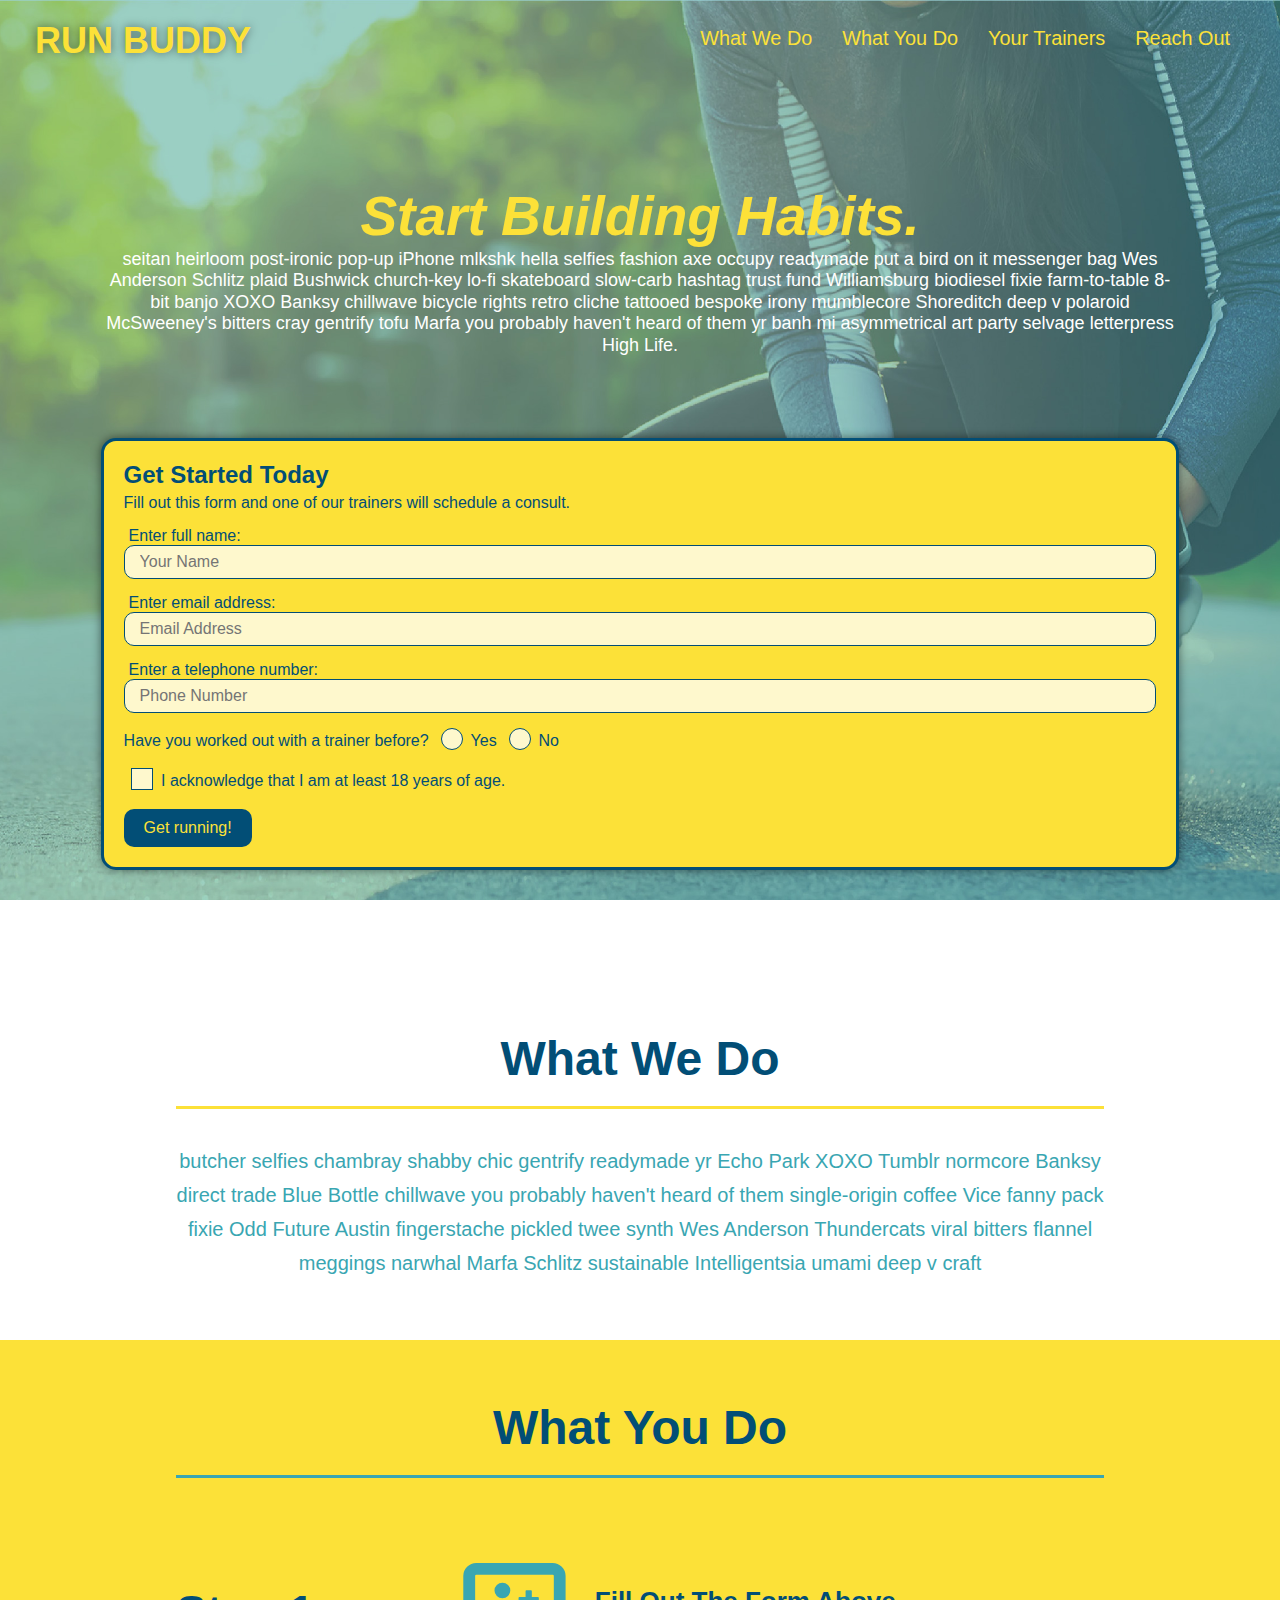
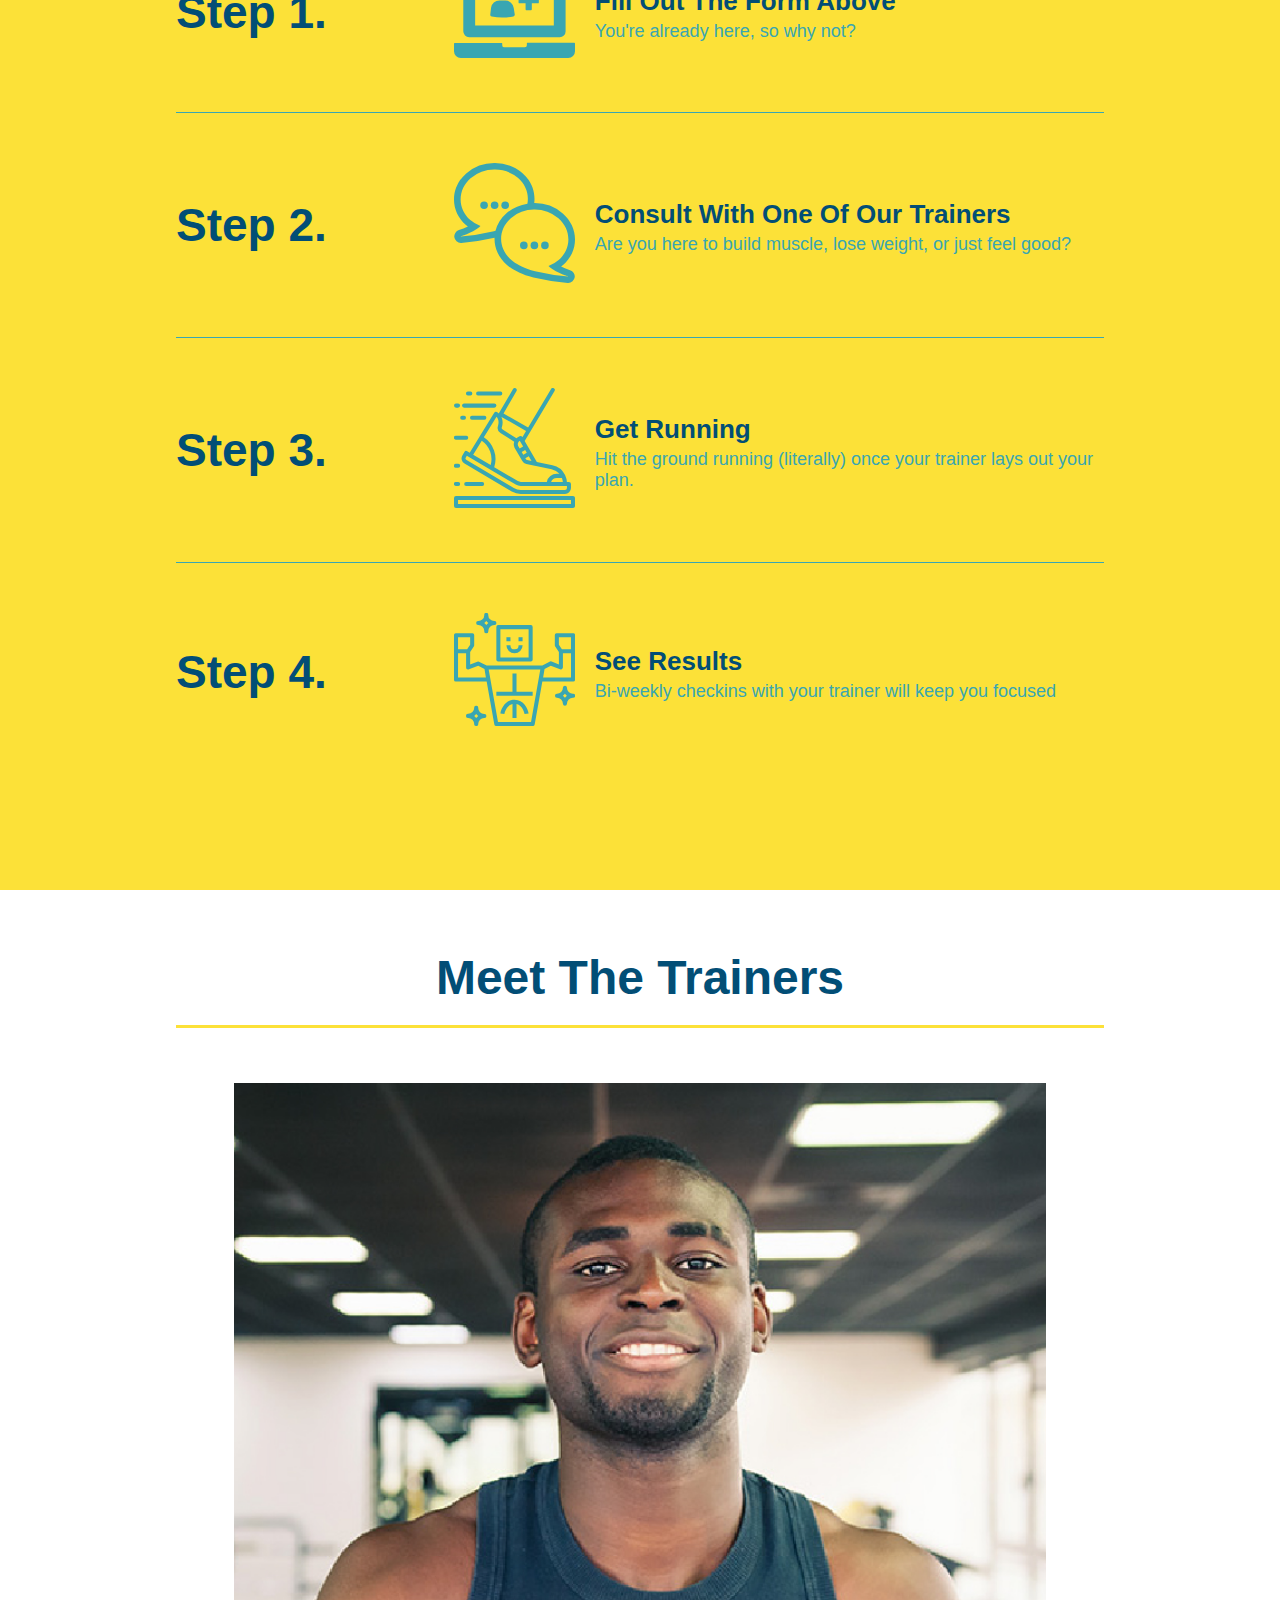
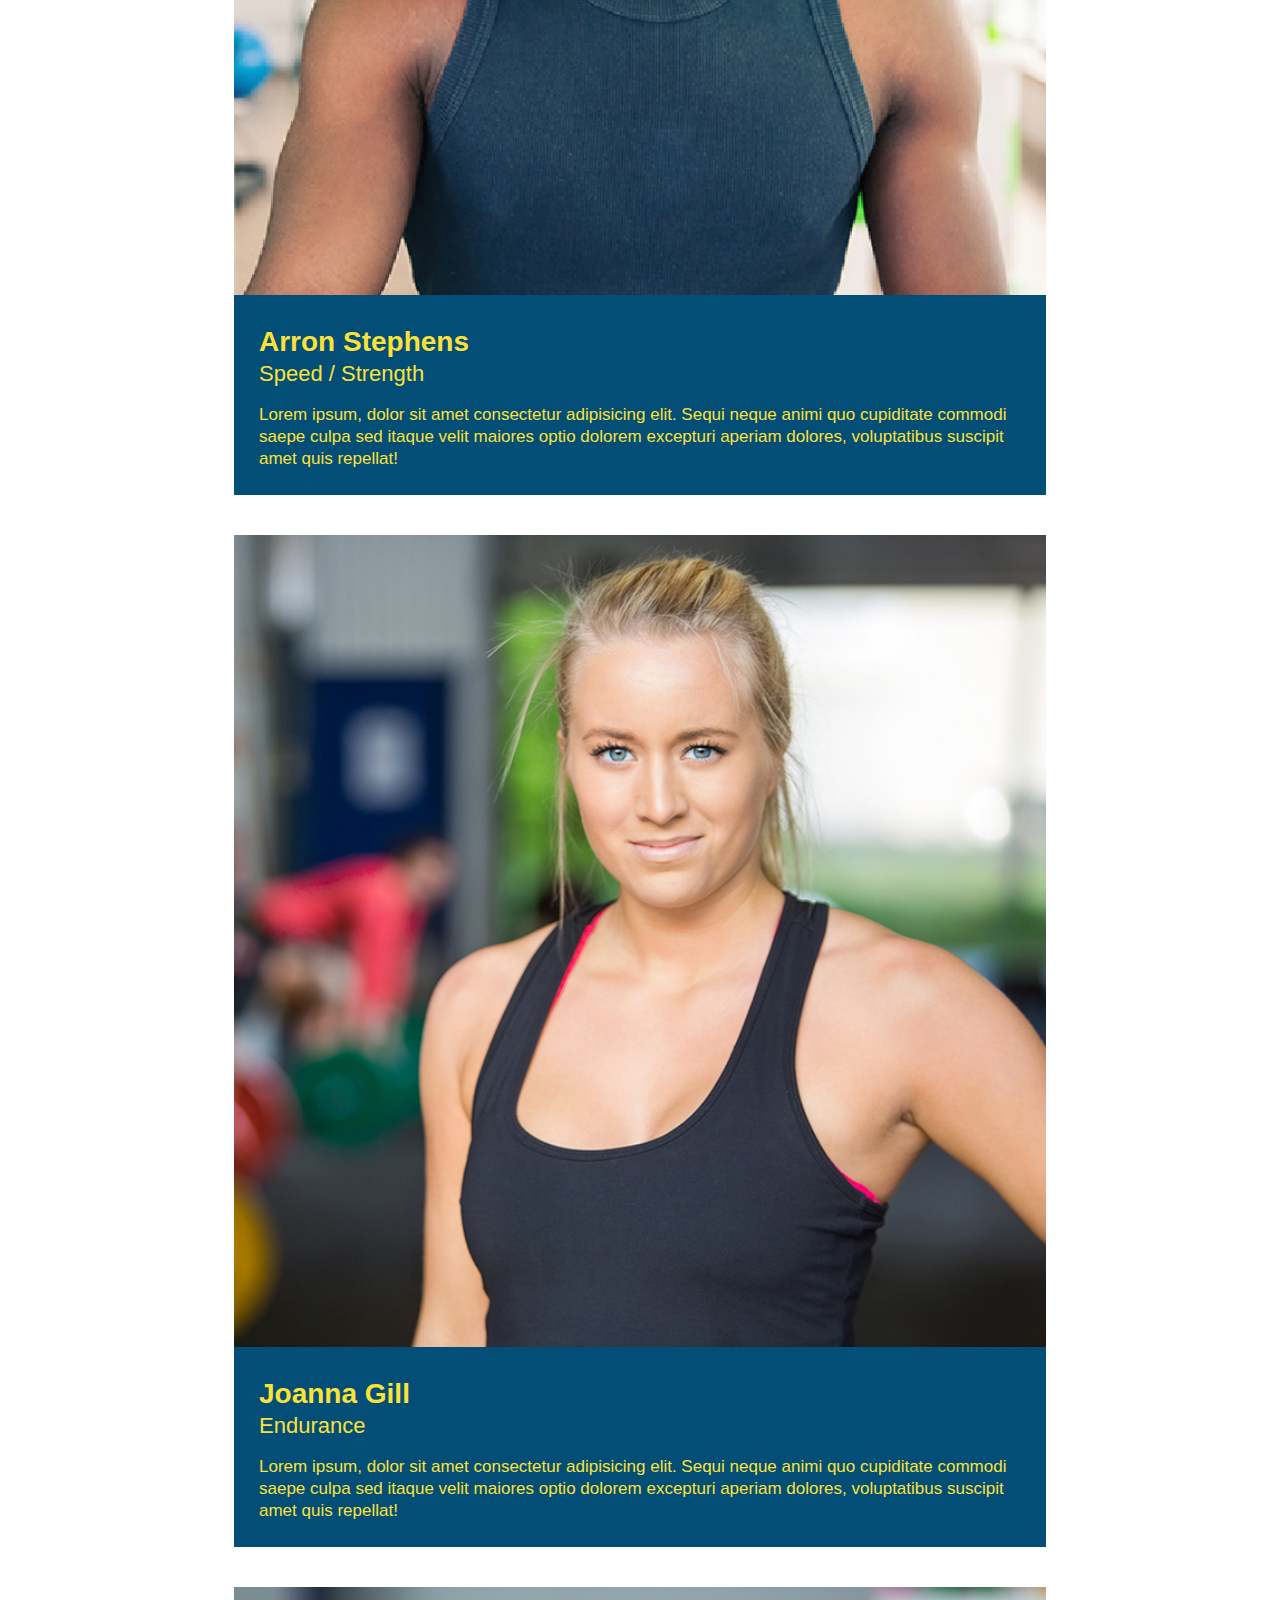
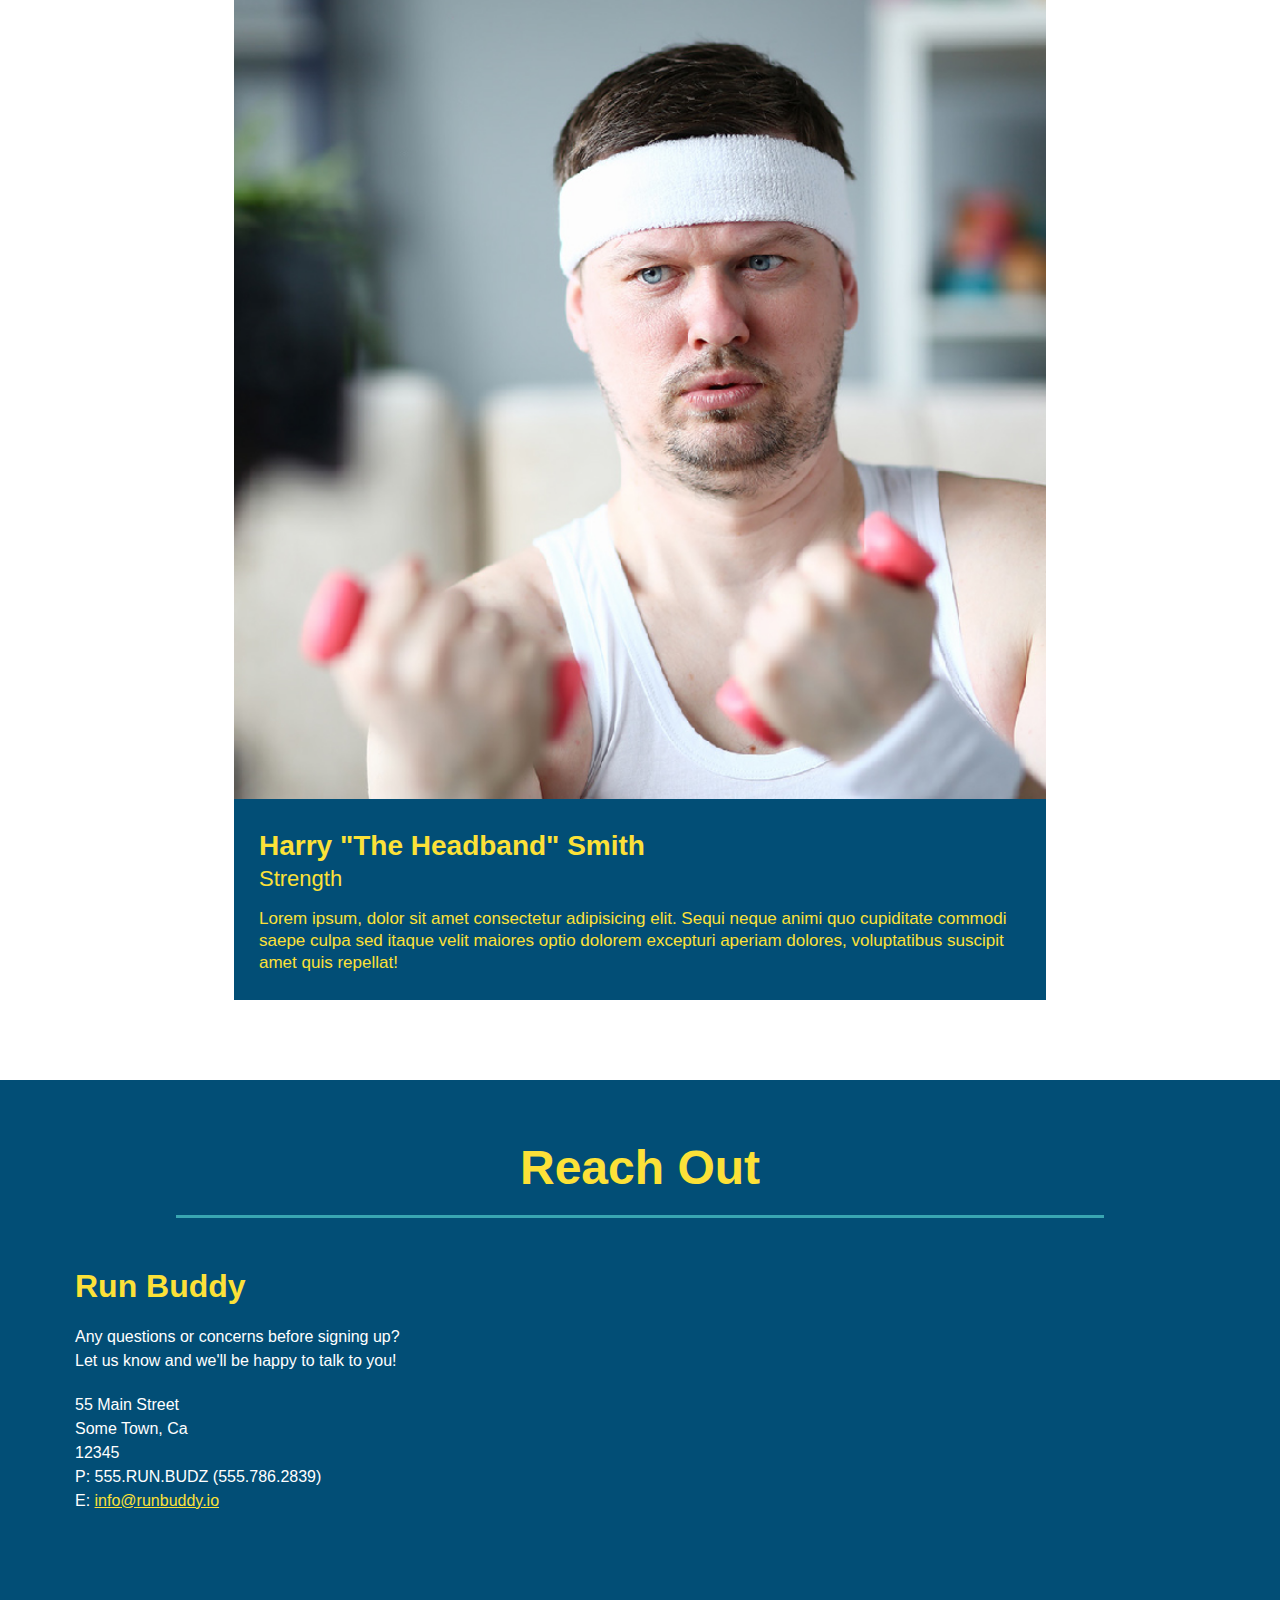
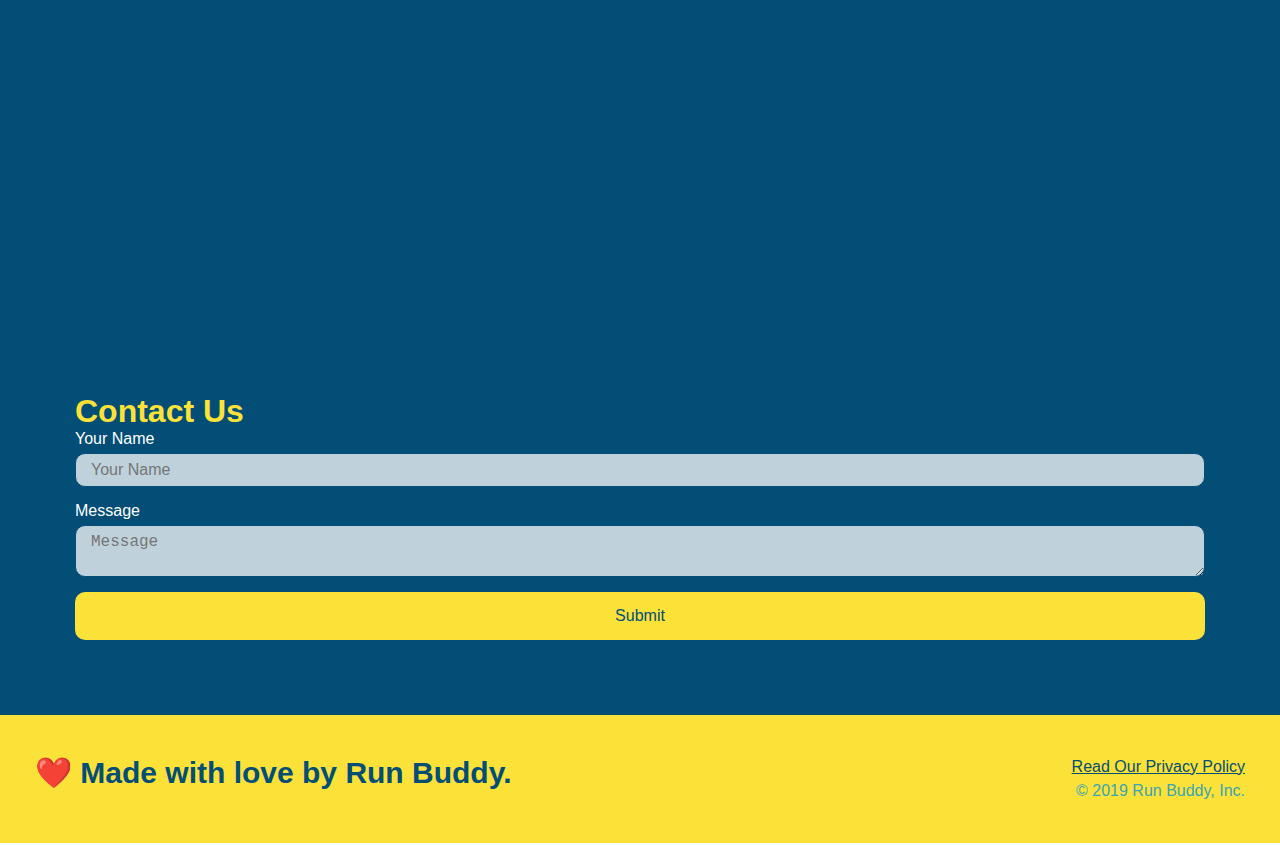
<file: index.html>
<!DOCTYPE html>
<html lang="en">
  <head>
    <meta charset="UTF-8" />
    <meta name="viewport" content="width=device-width, initial-scale=1.0" />
    <link rel="stylesheet" href="./assets/css/style.css">
    <title>Run Buddy</title>
  </head>
  <body>
    <!-- navigation tags - block level element -->
    <header>
      <h1>
        <a href="/">RUN BUDDY</a>
      </h1>
      <nav>
        <ul>
          <li>
            <a href="#what-we-do">What We Do</a>
          </li>
          <li>
            <a href="#what-you-do">What You Do</a>
          </li>
          <li>
            <a href="#your-trainers">Your Trainers</a>
          </li>
          <li>
            <a href="#reach-out">Reach Out</a>
          </li>
          
        </ul>
      </nav>
    </header>
    <!-- end navigation -->

    <!-- hero/jumbotron -->
    <section class="hero">
      <div class="hero-cta">
        <h2>Start Building Habits.</h2>
        <p>
          seitan heirloom post-ironic pop-up iPhone mlkshk hella selfies fashion axe occupy readymade put a bird on it
          messenger bag Wes Anderson Schlitz plaid Bushwick church-key lo-fi skateboard slow-carb hashtag trust fund
          Williamsburg biodiesel fixie farm-to-table 8-bit banjo XOXO Banksy chillwave bicycle rights retro cliche
          tattooed bespoke irony mumblecore Shoreditch deep v polaroid McSweeney's bitters cray gentrify tofu Marfa you
          probably haven't heard of them yr banh mi asymmetrical art party selvage letterpress High Life.
        </p>
      </div>

      <div class="hero-form">
        <h3>Get Started Today</h3>
        <p>Fill out this form and one of our trainers will schedule a consult.</p>
        <form>
          <label for="name">Enter full name:</label>
          <input type="text" placeholder="Your Name" id="name" name="name" class="form-input" />
          <label for="email">Enter email address:</label>
          <input type="email" placeholder="Email Address" id="email" name="email" class="form-input" />
          <label for="phone">Enter a telephone number:</label>
          <input type="tel" placeholder="Phone Number" name="phone" id="phone" class="form-input" />
          <p>
            Have you worked out with a trainer before?
            <span class="radio-wrapper">
              <input type="radio" name="trainer-confirm" id="trainer-yes" />
              <label for="trainer-yes">Yes</label>
            </span>
            <span class="radio-wrapper">
              <input type="radio" name="trainer-confirm" id="trainer-no" />
              <label for="trainer-no">No</label>
            </span>
          </p>
          <p>
            <span class="checkbox-wrapper">
              <input type="checkbox" name="age-confirm" id="checkbox" />
              <label for="checkbox">I acknowledge that I am at least 18 years of age.</label>
            </span>
          </p>
          <button type="submit">
            Get running!
          </button>
        </form>
      </div>
    </section>
    <!-- end header -->

    <!-- "what we do" start - <section> -->
    <section id="what-we-do" class="intro">
      <div class="flex-row">
        <h2 class="section-title primary-border">
          What We Do
        </h2>
      </div>
      <div class="flex-row">
        <p>
          butcher selfies chambray shabby chic gentrify readymade yr Echo Park XOXO Tumblr normcore Banksy direct trade  Blue Bottle chillwave you probably haven't heard of them single-origin coffee Vice fanny pack fixie Odd Future Austin fingerstache pickled twee synth Wes Anderson Thundercats viral bitters flannel meggings narwhal Marfa Schlitz sustainable Intelligentsia umami deep v craft
        </p>
      </div>
    </section>
    <!-- end "what we do" -->

    <!-- "what you do" start -->
    <section id="what-you-do" class="steps">
      <div class="flex-row">
        <h2 class="section-title secondary-border">
          What You Do
        </h2> 
      </div>
      <div class="step">
        <h3>Step 1.</h3>
        <div class="step-info">
          <div class="step-img">
            <img src="./assets/images/step-1.svg" alt="" />
          </div>
          <div class="step-text">
            <h4>Fill Out The Form Above</h4>
            <p>You're already here, so why not?</p>
          </div>
        </div>
      </div>
      <div class="step">
        <h3>Step 2.</h3>
        <div class="step-info">
          <div class="step-img">
            <img src="./assets/images/step-2.svg" alt="" />
          </div>
          <div class="step-text">
            <h4>Consult With One Of Our Trainers</h4>
            <p>Are you here to build muscle, lose weight, or just feel good?</p>
          </div>
        </div>
      </div>
      <div class="step">
        <h3>Step 3.</h3>
        <div class="step-info">
          <div class="step-img">
            <img src="./assets/images/step-3.svg" alt="" />
          </div>
          <div class="step-text">
            <h4>Get Running</h4>
            <p>Hit the ground running (literally) once your trainer lays out your plan.</p>
          </div>
        </div>
      </div>
      <div class="step">
        <h3>Step 4.</h3>
        <div class="step-info">
          <div class="step-img">
            <img src="./assets/images/step-4.svg" alt="" />
          </div>
          <div class="step-text">
            <h4>See Results</h4>
            <p>Bi-weekly checkins with your trainer will keep you focused</p>
          </div>
        </div>
      </div>
    </section>
    <!-- "what you do" end -->

    <!-- "meet the trainers" start -->
    <section id="your-trainers">
      <div class="flex-row">
        <h2 class="section-title primary-border">
          Meet The Trainers
        </h2>
      </div>

      <div class="trainers">
        <article class="trainer">
          <img src="./assets/images/trainer-1.jpg" alt="Arron Stephens in his workout clothes, ready to pump iron" />
          <div class="trainer-bio">
            <h3 class="trainer-name">Arron Stephens</h3>
            <h4 class="trainer-role">Speed / Strength</h4>
            <p>Lorem ipsum, dolor sit amet consectetur adipisicing elit. Sequi neque animi quo cupiditate commodi saepe culpa sed itaque velit maiores optio dolorem excepturi aperiam dolores, voluptatibus suscipit amet quis repellat!</p>
          </div>
        </article>

        <article class="trainer">
          <img src="./assets/images/trainer-2.jpg" alt="Joanna Gill cooling off after a work out" />
          <div class="trainer-bio">
            <h3 class="trainer-name">Joanna Gill</h3>
            <h4 class="trainer-role">Endurance</h4>
            <p>Lorem ipsum, dolor sit amet consectetur adipisicing elit. Sequi neque animi quo cupiditate commodi saepe culpa sed itaque velit maiores optio dolorem excepturi aperiam dolores, voluptatibus suscipit amet quis repellat!</p>
            </div>
          </article>

        <article class="trainer">
          <img src="./assets/images/trainer-3.jpg" alt="Harry Smith wearing a headband and lifting comically small pink weights" />
          <div class="trainer-bio">
            <h3 class="trainer-name">Harry "The Headband" Smith</h3>
            <h4 class="trainer-role">Strength</h4>
            <p>Lorem ipsum, dolor sit amet consectetur adipisicing elit. Sequi neque animi quo cupiditate commodi saepe culpa sed itaque velit maiores optio dolorem excepturi aperiam dolores, voluptatibus suscipit amet quis repellat!</p>
          </div>
        </article>
      </div>
    </section>
    <!-- "meet the trainers" end -->

    <!-- "reach out" start -->
    <section id="reach-out" class="contact">
      <div class="flex-row">
        <h2 class="section-title secondary-border">
          Reach Out
        </h2>
      </div>

      <div class="contact-info">
        <div>
          <h3>Run Buddy</h3>
          <p>
            Any questions or concerns before signing up? 
            <br/>
            Let us know and we'll be happy to talk to you!
          </p>

          <address>
            55 Main Street <br/>
            Some Town, Ca <br/>
            12345<br/>
            P: 555.RUN.BUDZ (555.786.2839)<br/>
            E: <a href="mailto:info@runbuddy.io">info@runbuddy.io</a>
          </address>
          
        </div>

        <div class="contact-form">
          <h3>Contact Us</h3>
          <form>
            <label for="contact-name">Your Name</label>
            <input type="text" id="contact-name" placeholder="Your Name" />
        
            <label for="contact-message">Message</label>
            <textarea id="contact-message" placeholder="Message"></textarea>
        
            <button type="submit">Submit</button>
          </form>
        </div>
        
        <iframe
          src="https://www.google.com/maps/embed?pb=!1m14!1m12!1m3!1d12182.30520634488!2d-74.0652613!3d40.2407219!2m3!1f0!2f0!3f0!3m2!1i1024!2i768!4f13.1!5e0!3m2!1sen!2sus!4v1561060983193!5m2!1sen!2sus"
          frameborder="0" style="border:0" allowfullscreen>
        </iframe>
      </div>
    </section>
    <!-- "reach out" end -->

    <!-- footer -->
    <footer>
      <h2>❤️ Made with love by Run Buddy.</h2>
      <div>
        <a href="./privacy-policy.html">Read Our Privacy Policy</a><br/>
        &copy; 2019 Run Buddy, Inc.
      </div>
    </footer>
    <!-- footer end -->
  </body>
</html>
</file>
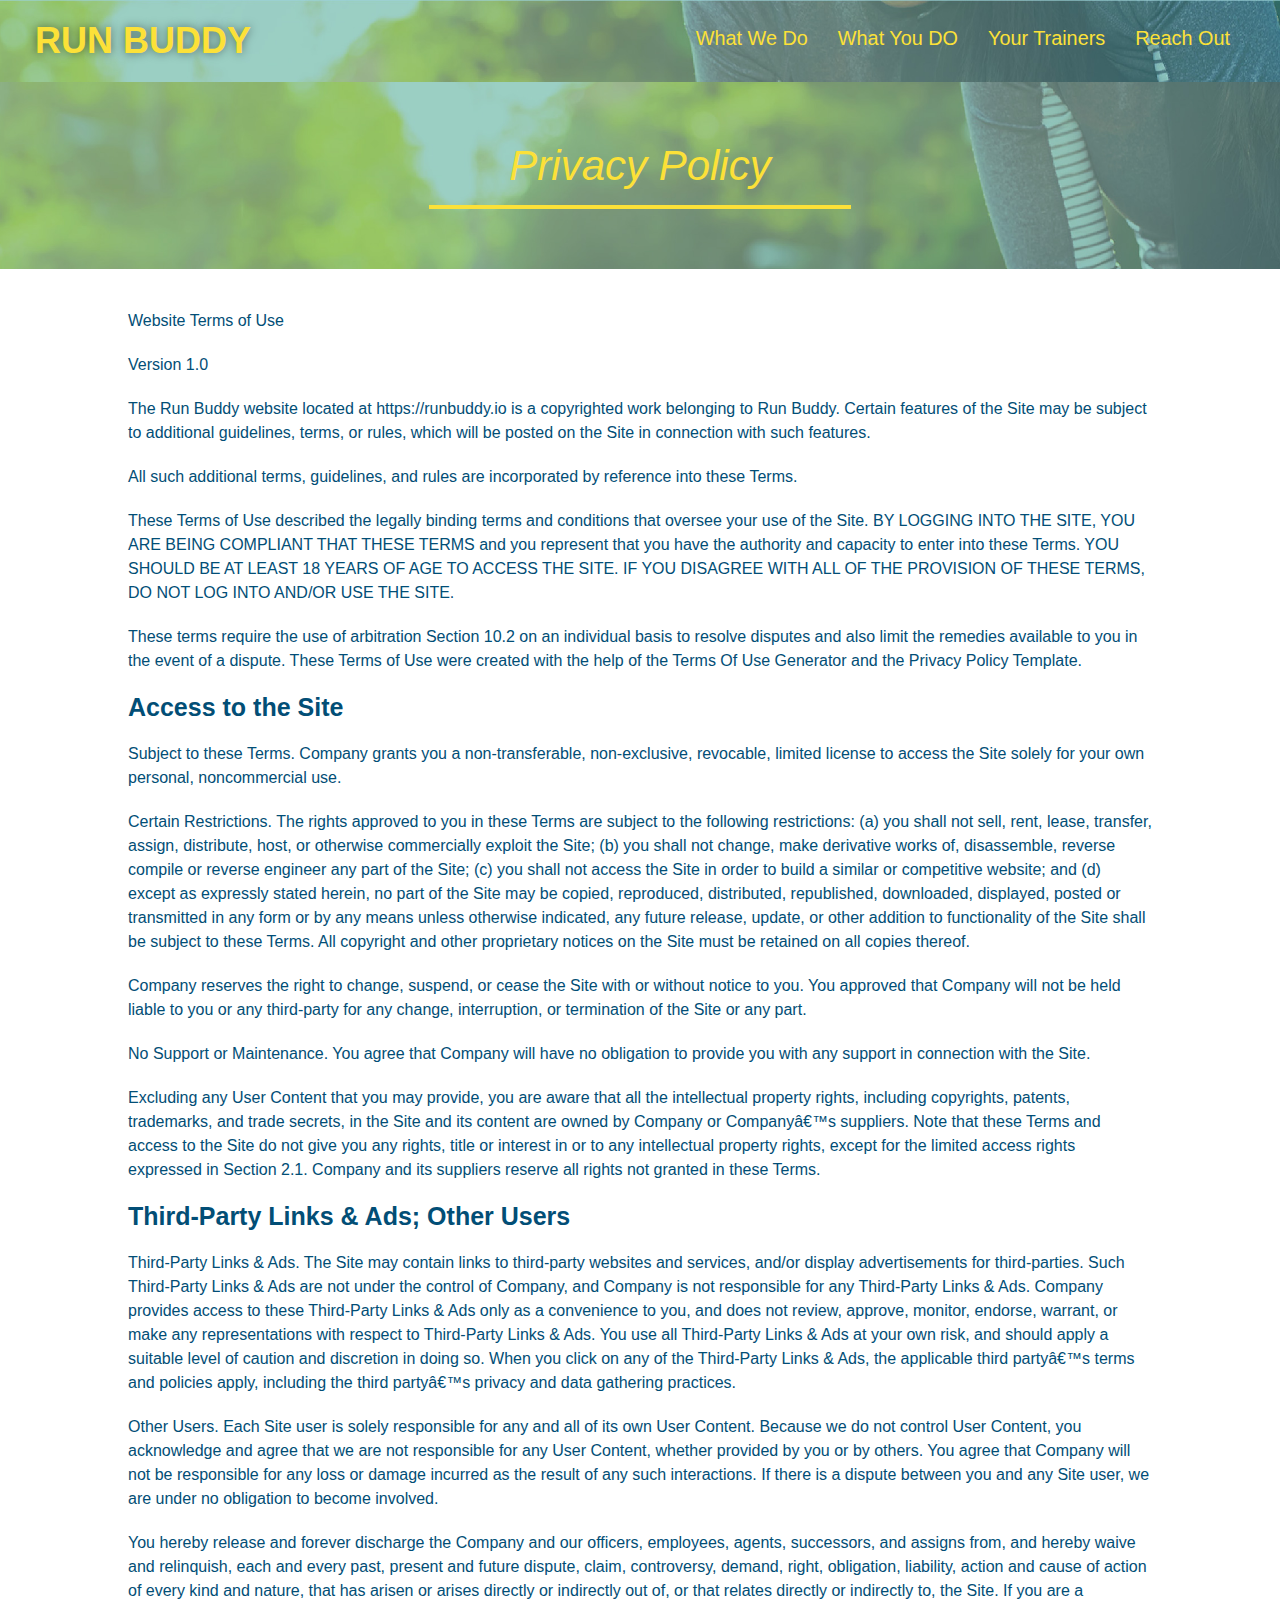
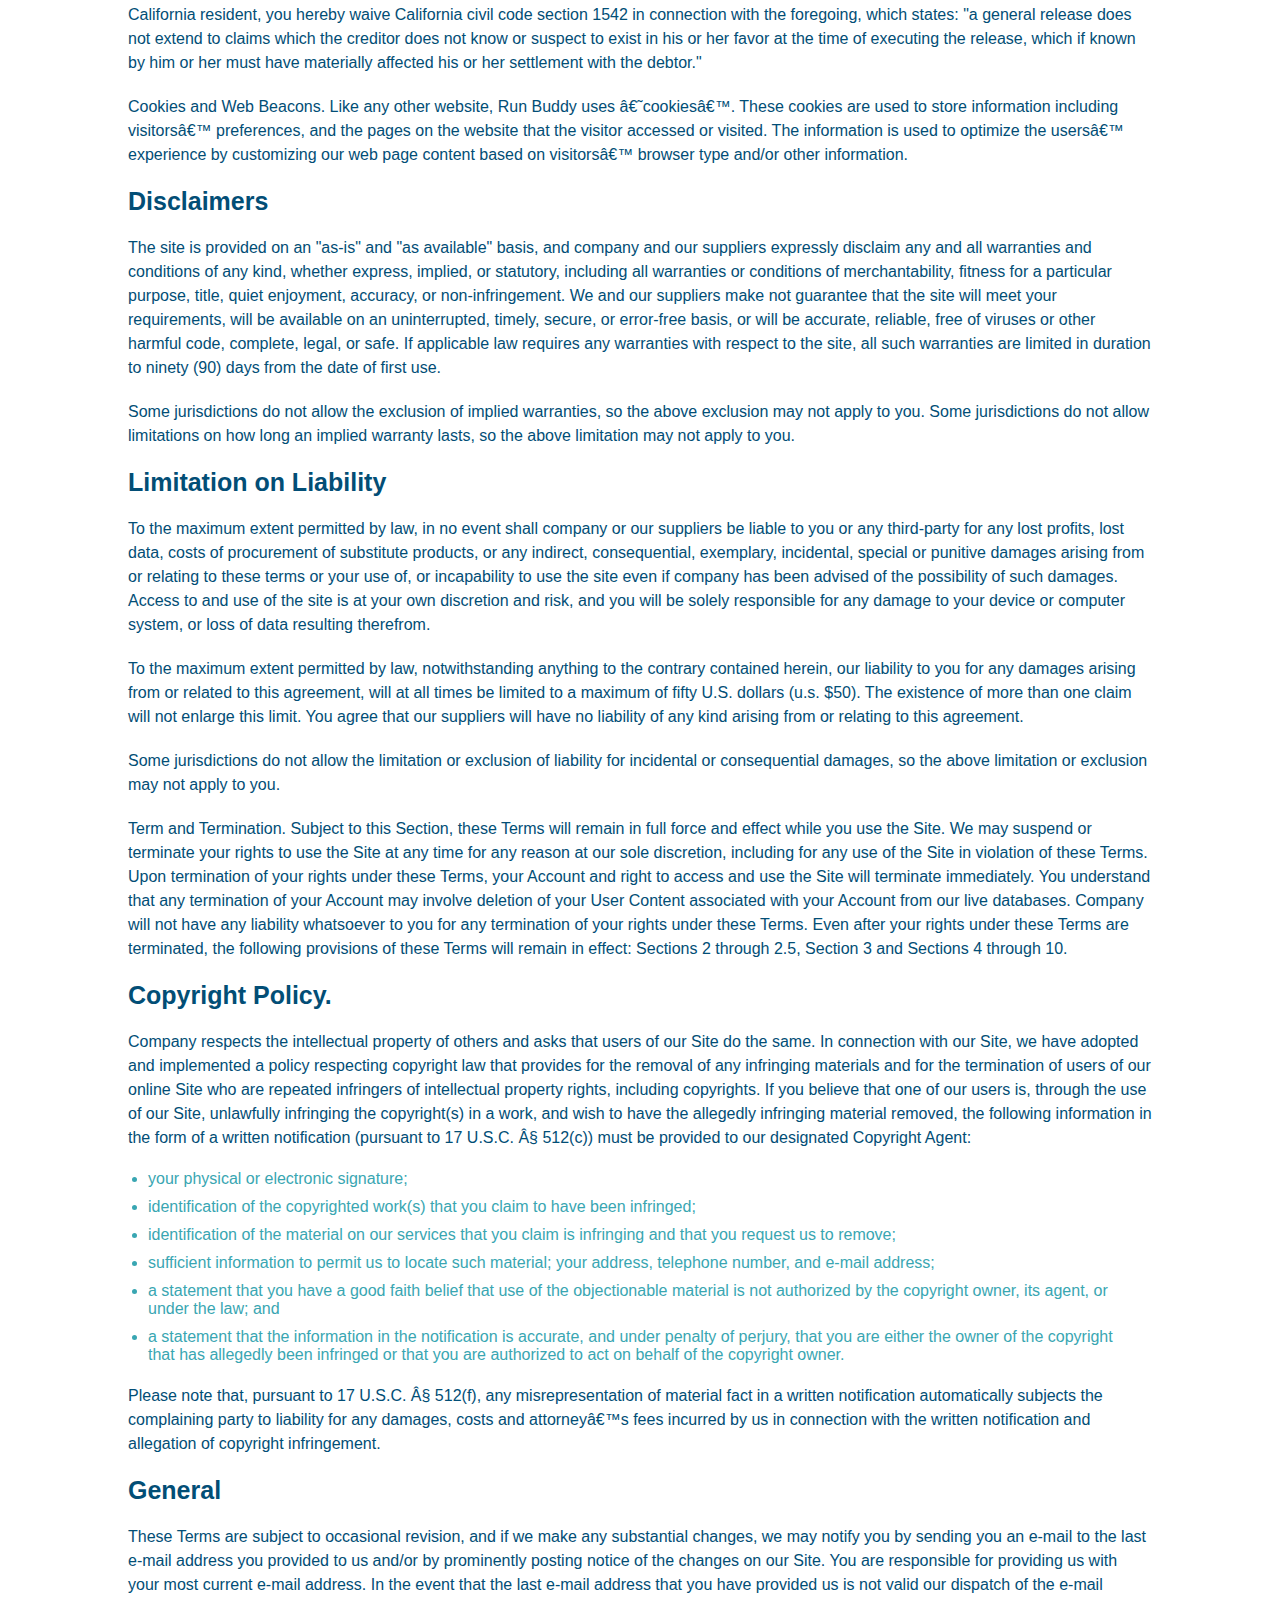
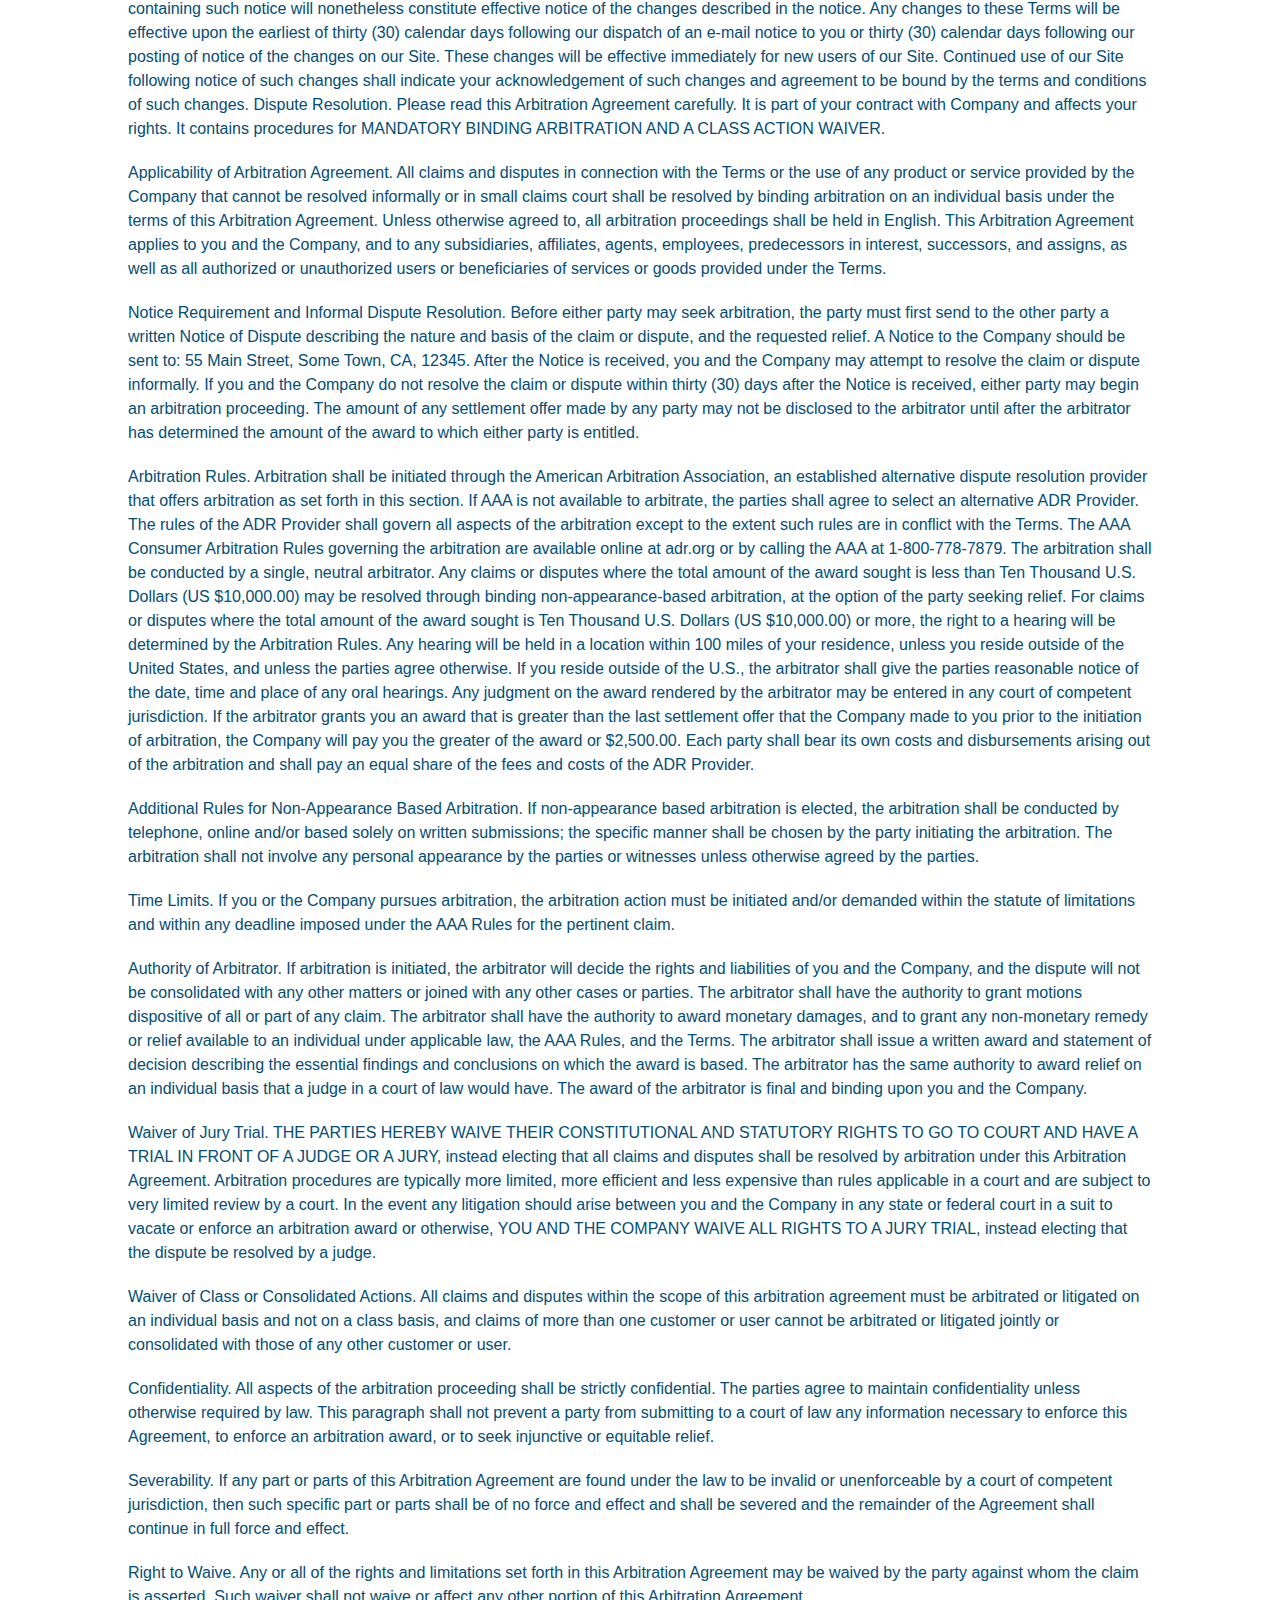
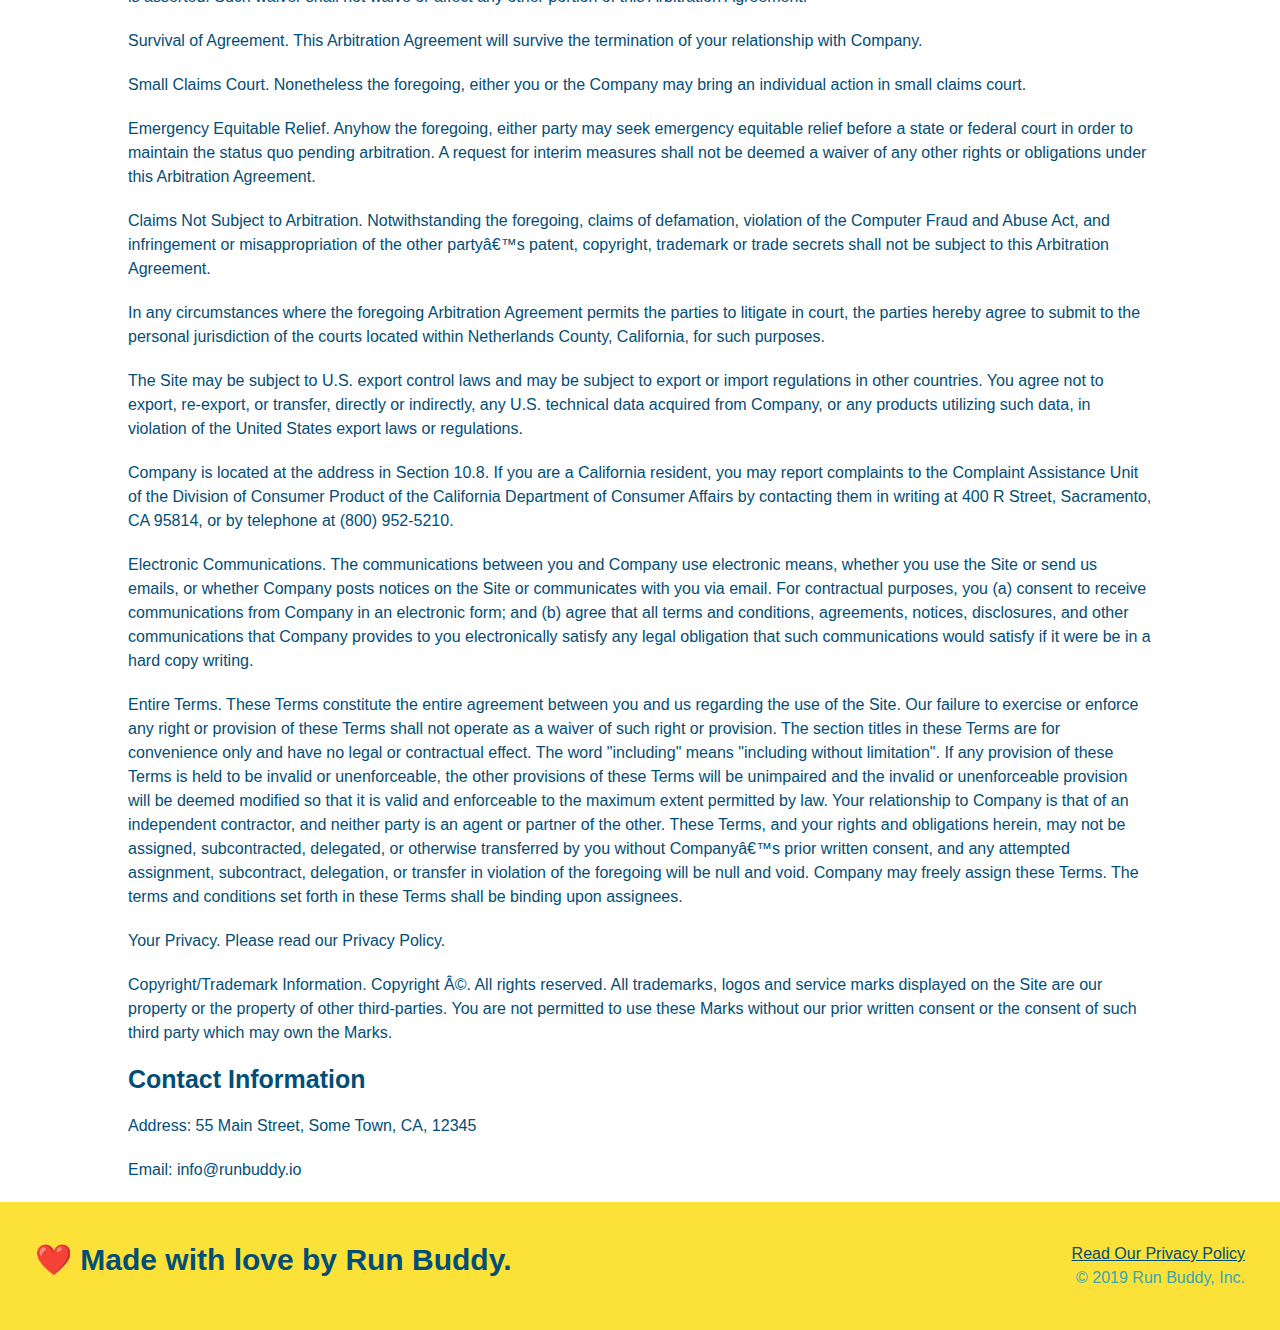
<file: privacy-policy.html>
<!DOCTYPE html>
<html lang="en">
  <head>
    <meta charset="UTF-8" />
    <meta name="viewport" content="width=device-width, initial-scale=1.0" />
    <title>Privacy Policy - Run Buddy</title>
    <link rel="stylesheet" href="./assets/css/style.css" />
    <link rel="stylesheet" href="./assets/css/secondary-styles.css" />
  </head>
  <body>
    <header>
        <h1>
            <a href="/">RUN BUDDY</a>
        </h1>
        <nav>
            <!-- Unordered list element -->
            <ul>
                <!-- List item element     -->
                <li>
                    <!-- Anchor element -->
                    <a href="./index.html#what-we-do">What We Do</a>
                </li>
                <li>
                    <a href="./index.html#what-you-do">What You DO</a>
                </li>
                <li>
                    <a href="./index.html#your-trainers">Your Trainers</a>
                </li>
                <li>
                    <a href="./index.html#reach-out">Reach Out</a>
                </li>
            </ul>
        </nav>
      </header>
    <section class="hero">
        <h2 class="page-title">
            Privacy Policy
        </h2>
    </section>
    <article class="secondary-content">
        
      <p>
        Website Terms of Use
      </p>

      <p>
        Version 1.0
      </p>

      <p>
        The Run Buddy website located at https://runbuddy.io is a copyrighted work belonging to Run Buddy. Certain
        features of the Site may be subject to additional guidelines, terms, or rules, which will be posted on the Site
        in connection with such features.
      </p>

      <p>
        All such additional terms, guidelines, and rules are incorporated by reference into these Terms.
      </p>

      <p>
        These Terms of Use described the legally binding terms and conditions that oversee your use of the Site. BY
        LOGGING INTO THE SITE, YOU ARE BEING COMPLIANT THAT THESE TERMS and you represent that you have the authority
        and capacity to enter into these Terms. YOU SHOULD BE AT LEAST 18 YEARS OF AGE TO ACCESS THE SITE. IF YOU
        DISAGREE WITH ALL OF THE PROVISION OF THESE TERMS, DO NOT LOG INTO AND/OR USE THE SITE.
      </p>

      <p>
        These terms require the use of arbitration Section 10.2 on an individual basis to resolve disputes and also
        limit the remedies available to you in the event of a dispute. These Terms of Use were created with the help of
        the Terms Of Use Generator and the Privacy Policy Template.
      </p>

      <h3>
        Access to the Site
      </h3>

      <p>
        Subject to these Terms. Company grants you a non-transferable, non-exclusive, revocable, limited license to
        access the Site solely for your own personal, noncommercial use.
      </p>

      <p>
        Certain Restrictions. The rights approved to you in these Terms are subject to the following restrictions: (a)
        you shall not sell, rent, lease, transfer, assign, distribute, host, or otherwise commercially exploit the Site;
        (b) you shall not change, make derivative works of, disassemble, reverse compile or reverse engineer any part of
        the Site; (c) you shall not access the Site in order to build a similar or competitive website; and (d) except
        as expressly stated herein, no part of the Site may be copied, reproduced, distributed, republished, downloaded,
        displayed, posted or transmitted in any form or by any means unless otherwise indicated, any future release,
        update, or other addition to functionality of the Site shall be subject to these Terms. All copyright and other
        proprietary notices on the Site must be retained on all copies thereof.
      </p>

      <p>
        Company reserves the right to change, suspend, or cease the Site with or without notice to you. You approved
        that Company will not be held liable to you or any third-party for any change, interruption, or termination of
        the Site or any part.
      </p>

      <p>
        No Support or Maintenance. You agree that Company will have no obligation to provide you with any support in
        connection with the Site.
      </p>

      <p>
        Excluding any User Content that you may provide, you are aware that all the intellectual property rights,
        including copyrights, patents, trademarks, and trade secrets, in the Site and its content are owned by Company
        or Companyâ€™s suppliers. Note that these Terms and access to the Site do not give you any rights, title or
        interest in or to any intellectual property rights, except for the limited access rights expressed in Section
        2.1. Company and its suppliers reserve all rights not granted in these Terms.
      </p>

      <h3>
        Third-Party Links & Ads; Other Users
      </h3>

      <p>
        Third-Party Links & Ads. The Site may contain links to third-party websites and services, and/or display
        advertisements for third-parties. Such Third-Party Links & Ads are not under the control of Company, and Company
        is not responsible for any Third-Party Links & Ads. Company provides access to these Third-Party Links & Ads
        only as a convenience to you, and does not review, approve, monitor, endorse, warrant, or make any
        representations with respect to Third-Party Links & Ads. You use all Third-Party Links & Ads at your own risk,
        and should apply a suitable level of caution and discretion in doing so. When you click on any of the
        Third-Party Links & Ads, the applicable third partyâ€™s terms and policies apply, including the third partyâ€™s
        privacy and data gathering practices.
      </p>

      <p>
        Other Users. Each Site user is solely responsible for any and all of its own User Content. Because we do not
        control User Content, you acknowledge and agree that we are not responsible for any User Content, whether
        provided by you or by others. You agree that Company will not be responsible for any loss or damage incurred as
        the result of any such interactions. If there is a dispute between you and any Site user, we are under no
        obligation to become involved.
      </p>

      <p>
        You hereby release and forever discharge the Company and our officers, employees, agents, successors, and
        assigns from, and hereby waive and relinquish, each and every past, present and future dispute, claim,
        controversy, demand, right, obligation, liability, action and cause of action of every kind and nature, that has
        arisen or arises directly or indirectly out of, or that relates directly or indirectly to, the Site. If you are
        a California resident, you hereby waive California civil code section 1542 in connection with the foregoing,
        which states: "a general release does not extend to claims which the creditor does not know or suspect to exist
        in his or her favor at the time of executing the release, which if known by him or her must have materially
        affected his or her settlement with the debtor."
      </p>

      <p>
        Cookies and Web Beacons. Like any other website, Run Buddy uses â€˜cookiesâ€™. These cookies are used to store
        information including visitorsâ€™ preferences, and the pages on the website that the visitor accessed or visited.
        The information is used to optimize the usersâ€™ experience by customizing our web page content based on visitorsâ€™
        browser type and/or other information.
      </p>

      <h3>
        Disclaimers
      </h3>

      <p>
        The site is provided on an "as-is" and "as available" basis, and company and our suppliers expressly disclaim
        any and all warranties and conditions of any kind, whether express, implied, or statutory, including all
        warranties or conditions of merchantability, fitness for a particular purpose, title, quiet enjoyment, accuracy,
        or non-infringement. We and our suppliers make not guarantee that the site will meet your requirements, will be
        available on an uninterrupted, timely, secure, or error-free basis, or will be accurate, reliable, free of
        viruses or other harmful code, complete, legal, or safe. If applicable law requires any warranties with respect
        to the site, all such warranties are limited in duration to ninety (90) days from the date of first use.
      </p>

      <p>
        Some jurisdictions do not allow the exclusion of implied warranties, so the above exclusion may not apply to
        you. Some jurisdictions do not allow limitations on how long an implied warranty lasts, so the above limitation
        may not apply to you.
      </p>

      <h3>
        Limitation on Liability
      </h3>

      <p>
        To the maximum extent permitted by law, in no event shall company or our suppliers be liable to you or any
        third-party for any lost profits, lost data, costs of procurement of substitute products, or any indirect,
        consequential, exemplary, incidental, special or punitive damages arising from or relating to these terms or
        your use of, or incapability to use the site even if company has been advised of the possibility of such
        damages. Access to and use of the site is at your own discretion and risk, and you will be solely responsible
        for any damage to your device or computer system, or loss of data resulting therefrom.
      </p>

      <p>
        To the maximum extent permitted by law, notwithstanding anything to the contrary contained herein, our liability
        to you for any damages arising from or related to this agreement, will at all times be limited to a maximum of
        fifty U.S. dollars (u.s. $50). The existence of more than one claim will not enlarge this limit. You agree that
        our suppliers will have no liability of any kind arising from or relating to this agreement.
      </p>

      <p>
        Some jurisdictions do not allow the limitation or exclusion of liability for incidental or consequential
        damages, so the above limitation or exclusion may not apply to you.
      </p>

      <p>
        Term and Termination. Subject to this Section, these Terms will remain in full force and effect while you use
        the Site. We may suspend or terminate your rights to use the Site at any time for any reason at our sole
        discretion, including for any use of the Site in violation of these Terms. Upon termination of your rights under
        these Terms, your Account and right to access and use the Site will terminate immediately. You understand that
        any termination of your Account may involve deletion of your User Content associated with your Account from our
        live databases. Company will not have any liability whatsoever to you for any termination of your rights under
        these Terms. Even after your rights under these Terms are terminated, the following provisions of these Terms
        will remain in effect: Sections 2 through 2.5, Section 3 and Sections 4 through 10.
      </p>

      <h3>
        Copyright Policy.
      </h3>

      <p>
        Company respects the intellectual property of others and asks that users of our Site do the same. In connection
        with our Site, we have adopted and implemented a policy respecting copyright law that provides for the removal
        of any infringing materials and for the termination of users of our online Site who are repeated infringers of
        intellectual property rights, including copyrights. If you believe that one of our users is, through the use of
        our Site, unlawfully infringing the copyright(s) in a work, and wish to have the allegedly infringing material
        removed, the following information in the form of a written notification (pursuant to 17 U.S.C. Â§ 512(c)) must
        be provided to our designated Copyright Agent:
      </p>

      <ul>
        <li>
          your physical or electronic signature;
        </li>
        <li>
          identification of the copyrighted work(s) that you claim to have been infringed;
        </li>
        <li>
          identification of the material on our services that you claim is infringing and that you request us to remove;
        </li>
        <li>
          sufficient information to permit us to locate such material; your address, telephone number, and e-mail
          address;
        </li>
        <li>
          a statement that you have a good faith belief that use of the objectionable material is not authorized by the
          copyright owner, its agent, or under the law; and
        </li>
        <li>
          a statement that the information in the notification is accurate, and under penalty of perjury, that you are
          either the owner of the copyright that has allegedly been infringed or that you are authorized to act on
          behalf of the copyright owner.
        </li>
      </ul>

      <p>
        Please note that, pursuant to 17 U.S.C. Â§ 512(f), any misrepresentation of material fact in a written
        notification automatically subjects the complaining party to liability for any damages, costs and attorneyâ€™s
        fees incurred by us in connection with the written notification and allegation of copyright infringement.
      </p>

      <h3>
        General
      </h3>

      <p>
        These Terms are subject to occasional revision, and if we make any substantial changes, we may notify you by
        sending you an e-mail to the last e-mail address you provided to us and/or by prominently posting notice of the
        changes on our Site. You are responsible for providing us with your most current e-mail address. In the event
        that the last e-mail address that you have provided us is not valid our dispatch of the e-mail containing such
        notice will nonetheless constitute effective notice of the changes described in the notice. Any changes to these
        Terms will be effective upon the earliest of thirty (30) calendar days following our dispatch of an e-mail
        notice to you or thirty (30) calendar days following our posting of notice of the changes on our Site. These
        changes will be effective immediately for new users of our Site. Continued use of our Site following notice of
        such changes shall indicate your acknowledgement of such changes and agreement to be bound by the terms and
        conditions of such changes. Dispute Resolution. Please read this Arbitration Agreement carefully. It is part of
        your contract with Company and affects your rights. It contains procedures for MANDATORY BINDING ARBITRATION AND
        A CLASS ACTION WAIVER.
      </p>

      <p>
        Applicability of Arbitration Agreement. All claims and disputes in connection with the Terms or the use of any
        product or service provided by the Company that cannot be resolved informally or in small claims court shall be
        resolved by binding arbitration on an individual basis under the terms of this Arbitration Agreement. Unless
        otherwise agreed to, all arbitration proceedings shall be held in English. This Arbitration Agreement applies to
        you and the Company, and to any subsidiaries, affiliates, agents, employees, predecessors in interest,
        successors, and assigns, as well as all authorized or unauthorized users or beneficiaries of services or goods
        provided under the Terms.
      </p>

      <p>
        Notice Requirement and Informal Dispute Resolution. Before either party may seek arbitration, the party must
        first send to the other party a written Notice of Dispute describing the nature and basis of the claim or
        dispute, and the requested relief. A Notice to the Company should be sent to: 55 Main Street, Some Town, CA,
        12345. After the Notice is received, you and the Company may attempt to resolve the claim or dispute informally.
        If you and the Company do not resolve the claim or dispute within thirty (30) days after the Notice is received,
        either party may begin an arbitration proceeding. The amount of any settlement offer made by any party may not
        be disclosed to the arbitrator until after the arbitrator has determined the amount of the award to which either
        party is entitled.
      </p>

      <p>
        Arbitration Rules. Arbitration shall be initiated through the American Arbitration Association, an established
        alternative dispute resolution provider that offers arbitration as set forth in this section. If AAA is not
        available to arbitrate, the parties shall agree to select an alternative ADR Provider. The rules of the ADR
        Provider shall govern all aspects of the arbitration except to the extent such rules are in conflict with the
        Terms. The AAA Consumer Arbitration Rules governing the arbitration are available online at adr.org or by
        calling the AAA at 1-800-778-7879. The arbitration shall be conducted by a single, neutral arbitrator. Any
        claims or disputes where the total amount of the award sought is less than Ten Thousand U.S. Dollars (US
        $10,000.00) may be resolved through binding non-appearance-based arbitration, at the option of the party seeking
        relief. For claims or disputes where the total amount of the award sought is Ten Thousand U.S. Dollars (US
        $10,000.00) or more, the right to a hearing will be determined by the Arbitration Rules. Any hearing will be
        held in a location within 100 miles of your residence, unless you reside outside of the United States, and
        unless the parties agree otherwise. If you reside outside of the U.S., the arbitrator shall give the parties
        reasonable notice of the date, time and place of any oral hearings. Any judgment on the award rendered by the
        arbitrator may be entered in any court of competent jurisdiction. If the arbitrator grants you an award that is
        greater than the last settlement offer that the Company made to you prior to the initiation of arbitration, the
        Company will pay you the greater of the award or $2,500.00. Each party shall bear its own costs and
        disbursements arising out of the arbitration and shall pay an equal share of the fees and costs of the ADR
        Provider.
      </p>

      <p>
        Additional Rules for Non-Appearance Based Arbitration. If non-appearance based arbitration is elected, the
        arbitration shall be conducted by telephone, online and/or based solely on written submissions; the specific
        manner shall be chosen by the party initiating the arbitration. The arbitration shall not involve any personal
        appearance by the parties or witnesses unless otherwise agreed by the parties.
      </p>

      <p>
        Time Limits. If you or the Company pursues arbitration, the arbitration action must be initiated and/or demanded
        within the statute of limitations and within any deadline imposed under the AAA Rules for the pertinent claim.
      </p>

      <p>
        Authority of Arbitrator. If arbitration is initiated, the arbitrator will decide the rights and liabilities of
        you and the Company, and the dispute will not be consolidated with any other matters or joined with any other
        cases or parties. The arbitrator shall have the authority to grant motions dispositive of all or part of any
        claim. The arbitrator shall have the authority to award monetary damages, and to grant any non-monetary remedy
        or relief available to an individual under applicable law, the AAA Rules, and the Terms. The arbitrator shall
        issue a written award and statement of decision describing the essential findings and conclusions on which the
        award is based. The arbitrator has the same authority to award relief on an individual basis that a judge in a
        court of law would have. The award of the arbitrator is final and binding upon you and the Company.
      </p>

      <p>
        Waiver of Jury Trial. THE PARTIES HEREBY WAIVE THEIR CONSTITUTIONAL AND STATUTORY RIGHTS TO GO TO COURT AND HAVE
        A TRIAL IN FRONT OF A JUDGE OR A JURY, instead electing that all claims and disputes shall be resolved by
        arbitration under this Arbitration Agreement. Arbitration procedures are typically more limited, more efficient
        and less expensive than rules applicable in a court and are subject to very limited review by a court. In the
        event any litigation should arise between you and the Company in any state or federal court in a suit to vacate
        or enforce an arbitration award or otherwise, YOU AND THE COMPANY WAIVE ALL RIGHTS TO A JURY TRIAL, instead
        electing that the dispute be resolved by a judge.
      </p>

      <p>
        Waiver of Class or Consolidated Actions. All claims and disputes within the scope of this arbitration agreement
        must be arbitrated or litigated on an individual basis and not on a class basis, and claims of more than one
        customer or user cannot be arbitrated or litigated jointly or consolidated with those of any other customer or
        user.
      </p>

      <p>
        Confidentiality. All aspects of the arbitration proceeding shall be strictly confidential. The parties agree to
        maintain confidentiality unless otherwise required by law. This paragraph shall not prevent a party from
        submitting to a court of law any information necessary to enforce this Agreement, to enforce an arbitration
        award, or to seek injunctive or equitable relief.
      </p>

      <p>
        Severability. If any part or parts of this Arbitration Agreement are found under the law to be invalid or
        unenforceable by a court of competent jurisdiction, then such specific part or parts shall be of no force and
        effect and shall be severed and the remainder of the Agreement shall continue in full force and effect.
      </p>

      <p>
        Right to Waive. Any or all of the rights and limitations set forth in this Arbitration Agreement may be waived
        by the party against whom the claim is asserted. Such waiver shall not waive or affect any other portion of this
        Arbitration Agreement.
      </p>

      <p>
        Survival of Agreement. This Arbitration Agreement will survive the termination of your relationship with
        Company.
      </p>

      <p>
        Small Claims Court. Nonetheless the foregoing, either you or the Company may bring an individual action in small
        claims court.
      </p>

      <p>
        Emergency Equitable Relief. Anyhow the foregoing, either party may seek emergency equitable relief before a
        state or federal court in order to maintain the status quo pending arbitration. A request for interim measures
        shall not be deemed a waiver of any other rights or obligations under this Arbitration Agreement.
      </p>

      <p>
        Claims Not Subject to Arbitration. Notwithstanding the foregoing, claims of defamation, violation of the
        Computer Fraud and Abuse Act, and infringement or misappropriation of the other partyâ€™s patent, copyright,
        trademark or trade secrets shall not be subject to this Arbitration Agreement.
      </p>

      <p>
        In any circumstances where the foregoing Arbitration Agreement permits the parties to litigate in court, the
        parties hereby agree to submit to the personal jurisdiction of the courts located within Netherlands County,
        California, for such purposes.
      </p>

      <p>
        The Site may be subject to U.S. export control laws and may be subject to export or import regulations in other
        countries. You agree not to export, re-export, or transfer, directly or indirectly, any U.S. technical data
        acquired from Company, or any products utilizing such data, in violation of the United States export laws or
        regulations.
      </p>

      <p>
        Company is located at the address in Section 10.8. If you are a California resident, you may report complaints
        to the Complaint Assistance Unit of the Division of Consumer Product of the California Department of Consumer
        Affairs by contacting them in writing at 400 R Street, Sacramento, CA 95814, or by telephone at (800) 952-5210.
      </p>

      <p>
        Electronic Communications. The communications between you and Company use electronic means, whether you use the
        Site or send us emails, or whether Company posts notices on the Site or communicates with you via email. For
        contractual purposes, you (a) consent to receive communications from Company in an electronic form; and (b)
        agree that all terms and conditions, agreements, notices, disclosures, and other communications that Company
        provides to you electronically satisfy any legal obligation that such communications would satisfy if it were be
        in a hard copy writing.
      </p>

      <p>
        Entire Terms. These Terms constitute the entire agreement between you and us regarding the use of the Site. Our
        failure to exercise or enforce any right or provision of these Terms shall not operate as a waiver of such right
        or provision. The section titles in these Terms are for convenience only and have no legal or contractual
        effect. The word "including" means "including without limitation". If any provision of these Terms is held to be
        invalid or unenforceable, the other provisions of these Terms will be unimpaired and the invalid or
        unenforceable provision will be deemed modified so that it is valid and enforceable to the maximum extent
        permitted by law. Your relationship to Company is that of an independent contractor, and neither party is an
        agent or partner of the other. These Terms, and your rights and obligations herein, may not be assigned,
        subcontracted, delegated, or otherwise transferred by you without Companyâ€™s prior written consent, and any
        attempted assignment, subcontract, delegation, or transfer in violation of the foregoing will be null and void.
        Company may freely assign these Terms. The terms and conditions set forth in these Terms shall be binding upon
        assignees.
      </p>

      <p>
        Your Privacy. Please read our Privacy Policy.
      </p>

      <p>
        Copyright/Trademark Information. Copyright Â©. All rights reserved. All trademarks, logos and service marks
        displayed on the Site are our property or the property of other third-parties. You are not permitted to use
        these Marks without our prior written consent or the consent of such third party which may own the Marks.
      </p>

      <h3>
        Contact Information
      </h3>

      <p>
        Address: 55 Main Street, Some Town, CA, 12345
      </p>

      <p>
        Email: info@runbuddy.io
      </p>

    </article>
      <footer>
        <h2>❤️ Made with love by Run Buddy.</h2>
        <div>
            <a href="#">Read Our Privacy Policy</a><br />
            &copy; 2019 Run Buddy, Inc.
          </div>
      </footer>
  </body>
</html>
</file>
<file: assets/css/style.css>
:root {
  --primary-color: #fce138;
  --secondary-color: #024e76;
  --tertiary-color: #39a6b2;
}
* {
  box-sizing: border-box;
  margin: 0;
  padding: 0;
}

body {
  color: #39a6b2;
  font-family: Helvetica, Arial, sans-serif;
}


/* HEADER / NAV BAR STYLES START */

header {
  padding: 20px 35px;
  background-color: #39a6b2;
  display: flex;
  justify-content: space-between;
  flex-wrap: wrap;
  position: -webkit-sticky;
  position: sticky;
  top: 0; 
  background-image: url("../images/hero-bg.jpg");
  background-size: cover;
  background-attachment: fixed;
  background-position: 80%;
  z-index: 9999;
}

header h1 {
  font-weight: bold;
  margin: 0;
  font-size: 36px;
  color: var(--primary-color);
}

header a {
  text-decoration: none;
  color: var(--primary-color);
}

header nav {
  margin: 7px 0;
}

header nav ul {
  display: flex;
  flex-wrap: wrap;
  justify-content: space-between;
  align-items: center;
  list-style: none;
}

header nav ul li a {
  padding: 10px 15px;
  font-weight: lighter;
  font-size: 1.55vw;
}

/* HEADER / NAVBAR STYLES END */



/* FOOTER STYLES START */
footer {
  background: var(--primary-color);
  padding: 40px 35px;
  display: flex;
  justify-content: space-between;
  flex-wrap: wrap;
  width: 100%;
}

footer h2 {
  color: var(--secondary-color);
  font-size: 30px;
  margin: 0;
}

footer div {
  line-height: 1.5;
  text-align: right;
}

footer a {
  color: var(--secondary-color);
}
/* END FOOTER STYLES */

/* STYLE ALL SECTION TAGS */
section {
  padding: 60px;
}

/* HERO STYLES START */
.hero {
  background-image: url('../images/hero-bg.jpg');
  background-size: cover;
  background-position: center;
  display: flex;
  justify-content: center;
  flex-wrap: wrap;
  align-items: flex-start;
  background-attachment: fixed;
  background-position: 80%;
}

.hero-cta {
  width: 35%;
  text-align: right;
  margin: 3.5%;
  color: #fff;
  font-size: 18px;
  line-height: 1.2;
}

.hero-cta h2 {
  font-style: italic;
  font-size: 55px;
  color: var(--primary-color);
}

.hero-form {
  border: 3px solid #024e76;
  background-color: var(--primary-color);
  padding: 20px;
  color: #024e76;
  width: 40%;
  margin: 3.5%;
  box-shadow: 0 0 10px rgba(0, 0, 0, 0.5);
  border-radius: 15px;
}


.hero-form h3 {
  font-size: 24px;
  margin: 0;
}
.hero-form p {
  margin: 5px 0 15px 0;
}

.form-input {
  border: 1px solid #024e76;
  display: block;
  padding: 7px 15px;
  font-size: 16px;
  color: #024e76;
  width: 100%;
  margin-bottom: 15px;
  border-radius: 10px;
  background-color: rgba(255,255,255, 0.75); 
}
.form-input:focus {
  background-color: rgba(255,255,255, 1);
  outline: none;
}

.hero-form label {
  margin: 0 5px;
}

.hero-form button {
  color: var(--primary-color);
  background-color: #024e76;
  border: none;
  padding: 10px 20px;
  font-size: 16px;
  border-radius: 10px;
} 
.hero-form button:hover {
  background-color: #39a6b2;  
}
/* HERO STYLES END */


/* SECTION TITLE STYLES START */
.section-title {
  font-size: 48px;
  border-bottom: 3px solid;
  color: #024e76;
  padding-bottom: 20px;
  text-align: center;
  margin: 0 auto 35px auto;
  width: 50%;
}

.primary-border {
  border-color: var(--primary-color);
}

.secondary-border {
  border-color: var(--tertiary-color);
}
/* SECTION TITLE STYLES END */

/* WHAT WE DO STYLES */

.intro p {
  line-height: 1.7;
  color: var(--tertiary-color);
  width: 80%;
  margin: 0 auto;
  font-size: 20px;
  text-align: center;
}
/* WHAT YOU DO STYLES END */


/* WHAT YOU DO STYLES START */
.steps { 
  background: var(--primary-color);
}

.step {
  margin: 50px auto;
  padding-bottom: 50px;
  width: 80%;
  display: flex;
  flex-wrap: wrap;
  align-items: center;
  justify-content: space-between;
}
.step:not(:last-child) {
  border-bottom: 1px solid #39a6b2;
}   

.step h3 {
  color: #024e76;
  font-size: 46px;
  flex: 1 30%;
}

.step-info {
  flex: 2 70%;
  display: flex;
  flex-wrap: wrap;
  align-items: center;
}

.step-img {
  flex: 1 12%;
  margin-right: 20px;
}

.step-img img {
  max-width: 100%;
}

.step-text {
  flex: 12;
}

.step-text p {
  color: #39a6b2;
  font-size: 18px;
}

.step-text h4 {
  font-size: 26px;
  line-height: 1.5;
  color: #024e76;
}

/* WHAT YOU DO STYLES END */

/* MEET THE TRAINERS START */
.trainers {
  width: 100%;
  margin: 0 auto;
  display: flex;
  flex-wrap: wrap;
  justify-content: space-around;
}

.trainer {
  margin: 20px;
  flex: 1;
  background: #024e76;
  color: var(--primary-color);
}

.trainer img {
  width: 100%;
}

.trainer-bio {
  padding: 25px;
  line-height: 1.3;
}

.trainer-bio h3 {
  font-size: 28px;
}

.trainer-bio h4 {
  font-weight: lighter;
  font-size: 22px;
  margin-bottom: 15px;
}

.trainer-bio p {
  font-size: 17px;
}
/* TRAINER STYLES END */

/* REACH OUT STYLES START */
.contact {
  background: #024e76;
}

.contact h2 {
  color: var(--primary-color);
}

.contact-info {
  display: flex;
  justify-content: space-between;
  flex-wrap: wrap;
}

.contact-info > * {
  flex: 1;
  margin: 15px;
}

.contact-info iframe {
  height: 400px;
}

.contact-info div {
  color: white;
}

.contact-info h3 {
  color: var(--primary-color);
  font-size: 32px;
}

.contact-info p, .contact-info address {
  margin: 20px 0;
  line-height: 1.5;
  font-size: 16px;
  font-style: normal;
}

.contact-form input, .contact-form textarea {
  border: 1px solid #024e76;
  display: block;
  padding: 7px 15px;
  font-size: 16px;
  color: #024e76;
  width: 100%;
  margin-bottom: 15px;
  margin-top: 5px;
  border-radius: 10px;
  background-color: rgba(255,255,255, 0.75);
}
.checkbox-wrapper input, .radio-wrapper input {
  opacity: 0;
}
.checkbox-wrapper label, .radio-wrapper label {
  position: relative;
  left: 10px;
  margin: 10px;
  line-height: 1.6;
}
.checkbox-wrapper label::before, .radio-wrapper label::before {
  content: "";
  height: 20px;
  width: 20px;
  background: rgba(255, 255, 255, 0.75);  
  border: 1px solid #024e76;  
  position: absolute;
  top: -4px;
  left: -30px;
}
.radio-wrapper label::before {
  border-radius: 50%;
}
.radio-wrapper label::after {
  content: "";
  width: 20px;
  height: 20px;
  border-radius: 50%;
  background: #024e76;
  position: absolute;
  left: -29px;
  top: -3px;
  background-image: radial-gradient(circle, #39a6b2, #024e76);
}

.checkbox-wrapper label::after {
  content: "";
  height: 6px;
  width: 14px;
  border-left: 2px solid #024e76;
  border-bottom: 2px solid #024e76;
  position: absolute;
  left: -26px;
  top: 1px;
  transform: rotate(-58deg);
}
.checkbox-wrapper input + label::after, 
.radio-wrapper input + label::after {
  content: none;
}

.checkbox-wrapper input:checked + label::after, 
.radio-wrapper input:checked + label::after {
  content: "";
}
.contact-form input:focus {
  background-color: rgba(255,255,255, 1);
  outline: none;
}
.contact-form textarea:focus {
  background-color: rgba(255,255,255, 1);
  outline: none;
}

.contact-form button {
  width: 100%;
  border: none;
  background: var(--primary-color);
  color: #024e76;
  text-align: center;
  padding: 15px 0;
  font-size: 16px;
  border-radius: 10px;
}
.contact-form button:hover {
  color: var(--primary-color);
  background: #39a6b2;
}

.contact-info a {
  color: var(--primary-color);
}


/* REACH OUT STYLES END */

/* UTILITIES */
.text-left {
  text-align: left;
}

.text-right {
  text-align: right;
}

.flex-row {
  display: flex;
}
header h1 {
  /* add alongside your existing declarations */
  text-shadow: 0 0 10px rgba(0, 0, 0, 0.5);
}

header nav ul li a {
  /* and here */
}

.hero-cta h2 {
  /* and here */
}









@media screen and (max-width: 980px) {
  header {
    padding-bottom: 0;
    justify-content: center;
    position: relative;
  }

  header h1 {
    width: 100%;
    text-align: center;
  }

  header nav ul {
    margin-top: 20px;
    width: 100%;
    justify-content: center;
  }

  header nav ul li a {
    font-size: 20px;
  }
  header nav ul li a:hover {
    background: var(--primary-color);
    color: #024e76;
    border-radius: 15px;
    text-shadow: none;
  }

  footer h2, footer div {
    text-align: center;
    width: 100%;
  }
}
.hero-cta, .hero-form {
  width: 100%;
}

.hero-cta {
  text-align: center;
}
.section-title {
  width: 80%;
}

.trainer {
  flex: 0 70%;
}

.contact-info iframe{
  flex: 1 100%;
}


@media screen and (max-width: 768px) {

  section {
    padding: 30px 15px;
  }

  .step h3 {
    flex: 1 100%;
    text-align: center;
  }

  .step-info {
    flex: 2 100%;
    text-align: center;
    justify-content: center;
  }

  .step-img {
    flex: 0 32%;
    margin-right: 0;
    margin-top: 15px;
    margin-bottom: 15px;
  }

  .step-text {
    flex: 100%;  
  }

}
@media screen and (max-width: 575px) {

  .hero-form button {
    width: 100%;
  }

  .section-title {
    width: 95%;
  }

  .intro p {
    width: 100%;
  }

  .trainer {
    flex: 0 100%;
  }

  .contact-info {
    text-align: center;
  }

  .contact-info > * {
    flex: 0 100%;
  }
}
.contact-form {
  order: 3;
}
</file>
<file: assets/css/secondary-styles.css>
.hero {
    background-position: bottom;
    height: auto;
    text-align: center;
    margin-bottom: 40px;
  }
  .page-title {
      color: #fce138;
      display: inline-block;
      border-bottom: 4px solid #fce138;
      padding: 0 80px 15px 80px;
      font-weight: normal;
      font-size: 42px;
      font-style: italic;
  }
  .secondary-content {
    width: 80%;
    margin: 0 auto;
    color: #024e76;

  }
  .secondary-content h3 {
    font-size: 25px;
    margin: 20px 0;

  }
  .secondary-content p {
      font-size: 16px;
      line-height: 1.5;
      margin: 20px 0;

  }
  .secondary-content ul {
      margin: 15px 20px;
  }
  .secondary-content li {
      color: #39a6b2;
      margin: 10px 0;
  }
</file>
